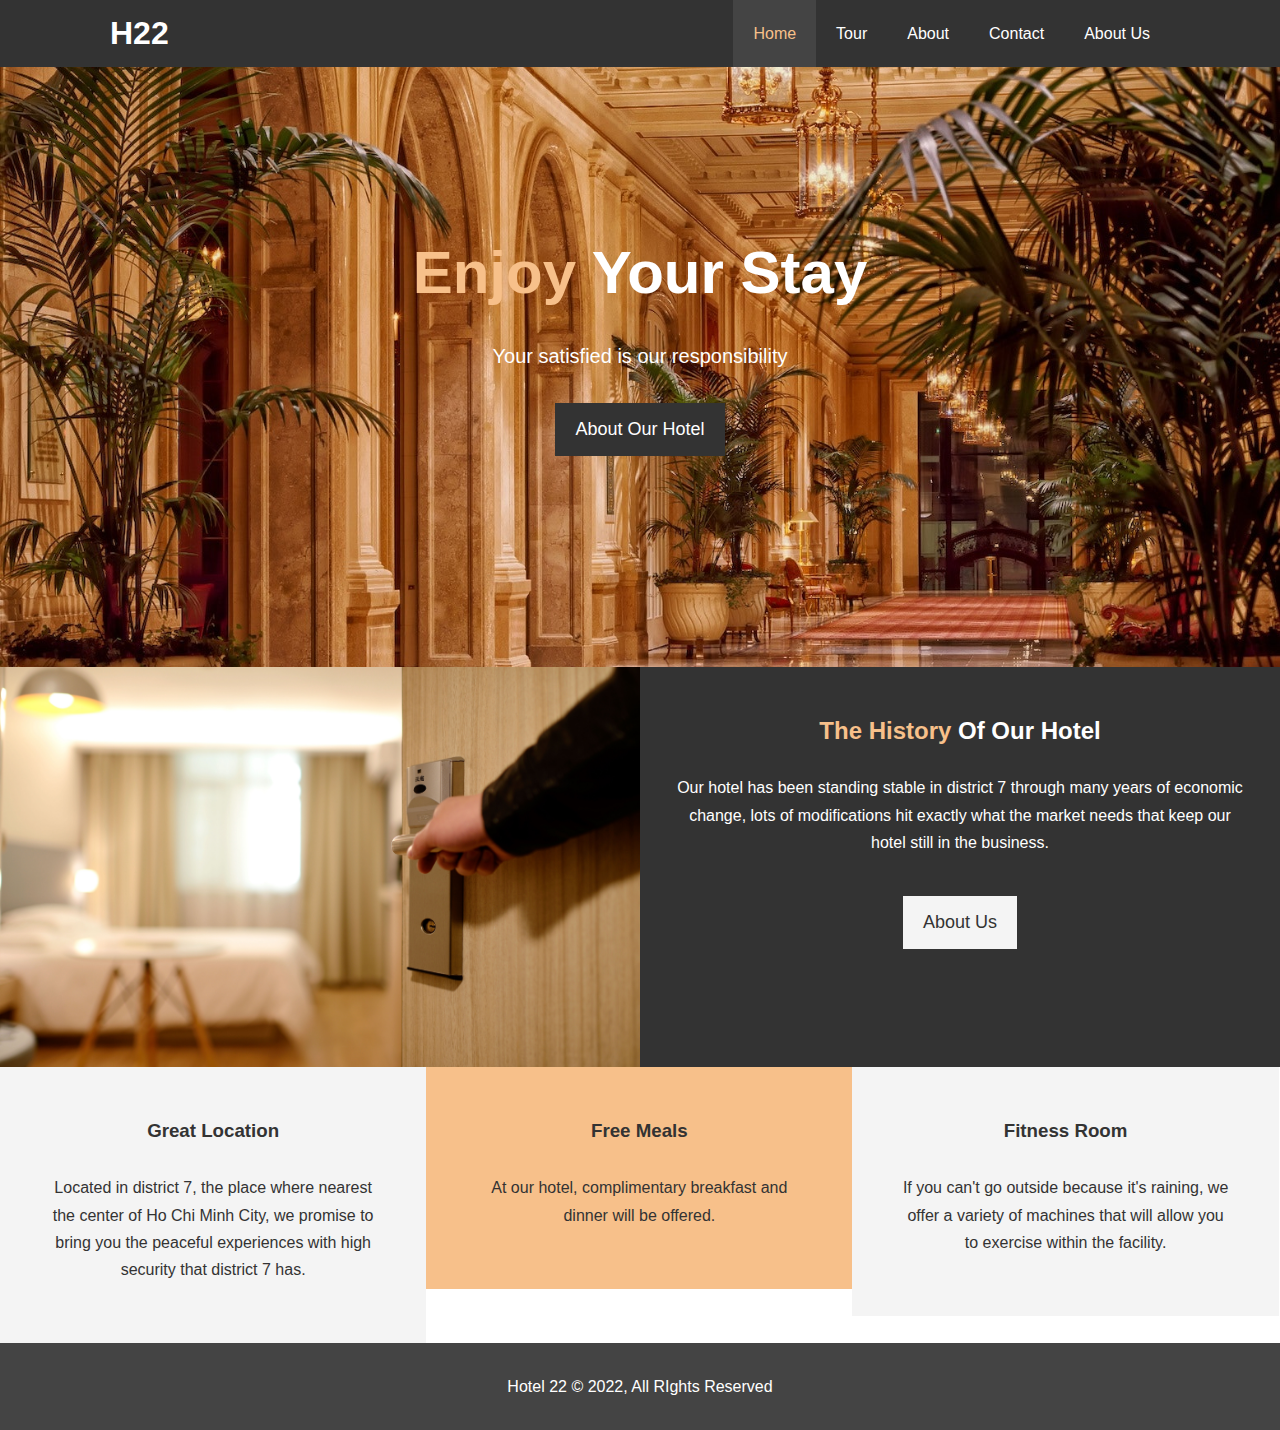
<file: index.html>
<!DOCTYPE html>
<html lang="en">
<head>
  <meta charset="UTF-8">
  <meta name="viewport" content="width=device-width, initial-scale=1.0">
  <meta http-equiv="X-UA-Compatible" content="ie=edge">
  <meta name="description" content="Welcome to the most extraordinary hotel in HCMC">
  <meta name="keywords" content="hotel,HCMC hotel,22 hotel">
  <link rel="stylesheet" href="https://use.fontawesome.com/releases/v5.6.1/css/all.css" integrity="sha384-gfdkjb5BdAXd+lj+gudLWI+BXq4IuLW5IT+brZEZsLFm++aCMlF1V92rMkPaX4PP" crossorigin="anonymous">
  <link rel="stylesheet" href="css/style.css">
  <title>Hotel22 | Welcome</title>
</head>
<body>
  <header>
    <nav id="navbar">
      <div class="container">
        <h1 class="logo"><a href="index.html">H22</a></h1>
        <ul>
          <li><a class="current" href="index.html">Home</a></li>
          <li><a href="tour.html">Tour</a></li>
          <li><a href="about.html">About</a></li>
          <li><a href="contact.html">Contact</a></li>
          <li><a href="aboutUs.html">About Us</a></li>
        </ul>
      </div>
    </nav>

    <div id="showcase">
      <div class="container">
        <div class="showcase-content">
          <h1><span class="text-primary">Enjoy</span> Your Stay</h1>
          <p class="lead">Your satisfied is our responsibility</p>
          <a class="btn" href="about.html">About Our Hotel</a>
        </div>
      </div>
    </div>
  </header>

  <section id="home-info" class="bg-dark">
    <div class="info-img"></div>
    <div class="info-content">
      <h2><span class="text-primary">The History</span> Of Our Hotel</h2>
      <p>
        Our hotel has been standing stable in district 7 through many years of economic change, lots of modifications hit exactly what the market needs that keep our hotel still in the business.
      </p>
      <a href="about.html" class="btn btn-light">About Us</a>
    </div>
  </section>

  <section id="features">
    <div class="box bg-light">
      <i class="fas fa-hotel fa-3x"></i>
      <h3>Great Location</h3>
      <p>Located in district 7, the place where nearest the center of Ho Chi Minh City, we promise to bring you the peaceful experiences with high security that district 7 has.</p>
    </div>
    <div class="box bg-primary">
        <i class="fas fa-utensils fa-3x"></i>
        <h3>Free Meals</h3>
        <p>At our hotel, complimentary breakfast and dinner will be offered.</p>
    </div>
    <div class="box bg-light">
        <i class="fas fa-dumbbell fa-3x"></i>
        <h3>Fitness Room</h3>
        <p>If you can't go outside because it's raining, we offer a variety of machines that will allow you to exercise within the facility.</p>
    </div>
  </section>

  <div class="clr"></div>

  <footer id="main-footer">
    <p>Hotel 22 &copy; 2022, All RIghts Reserved</p>
  </footer>
</body>
</html>
</file>
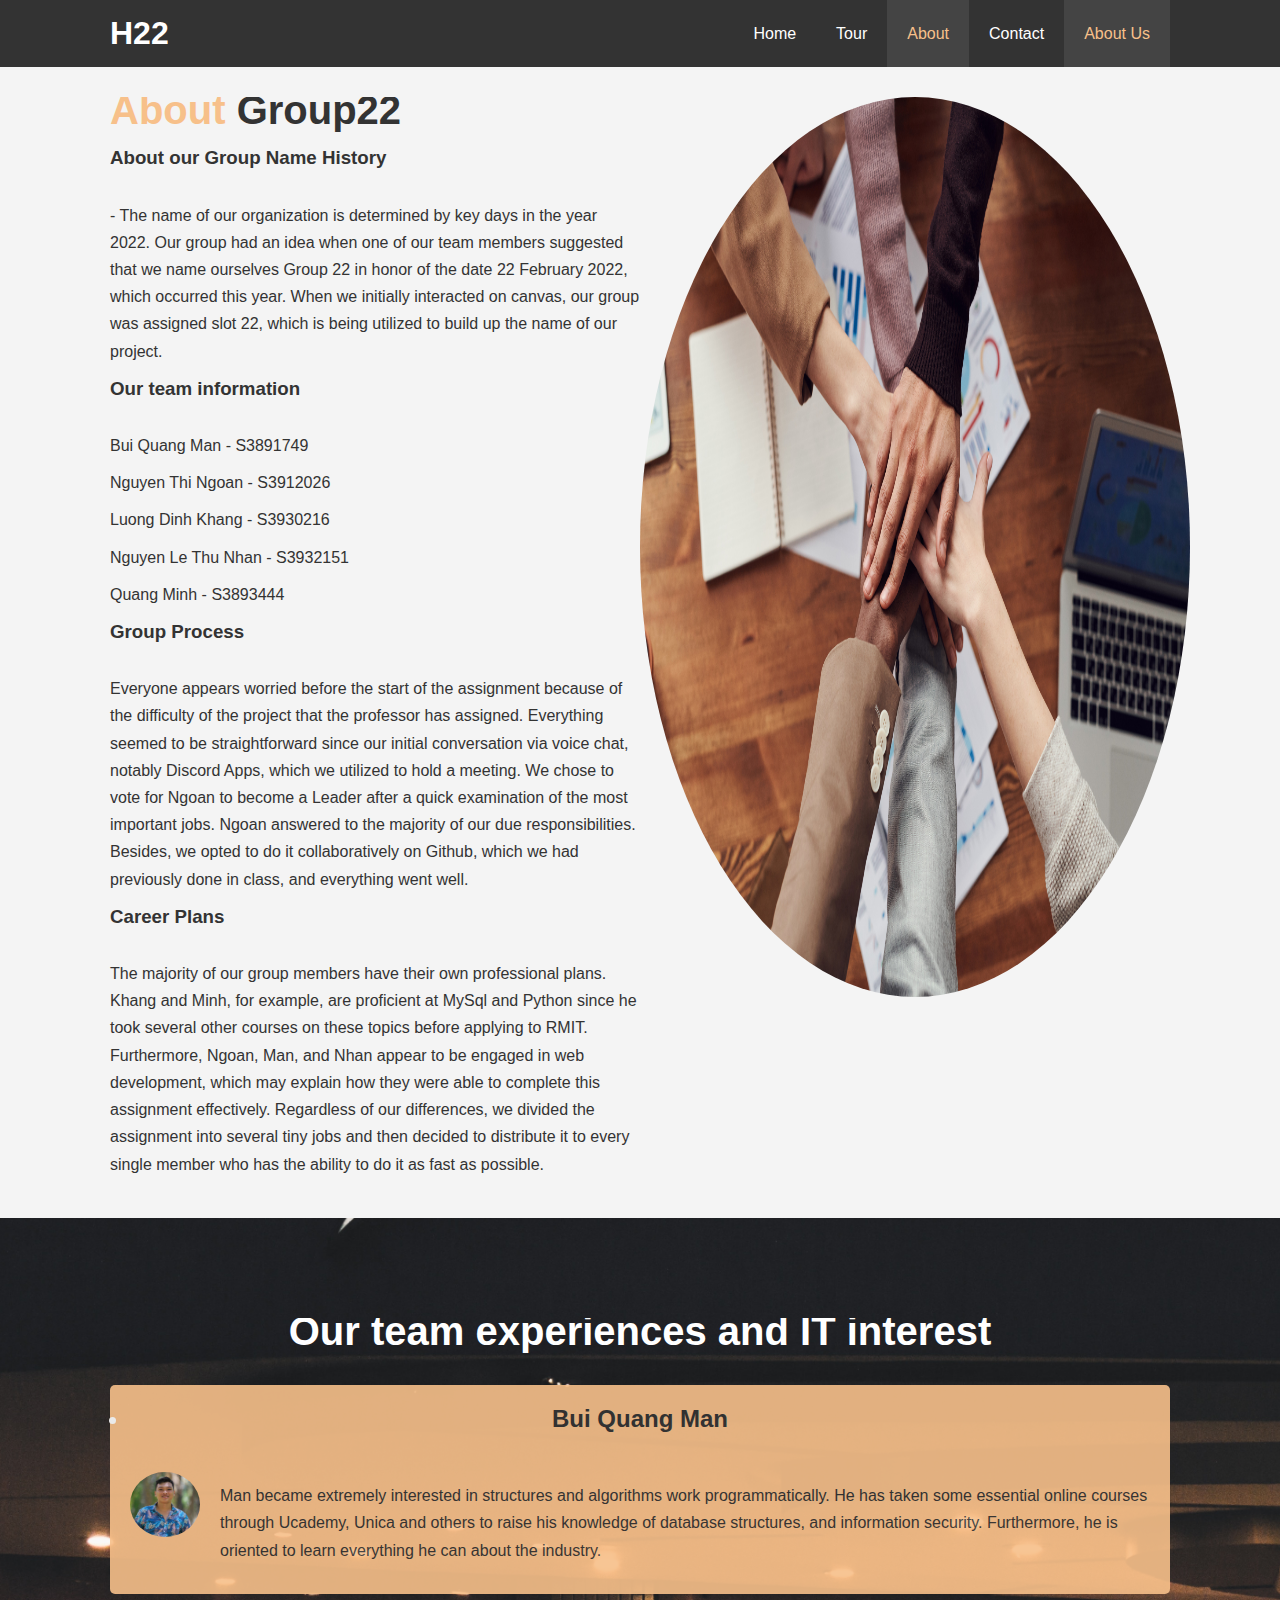
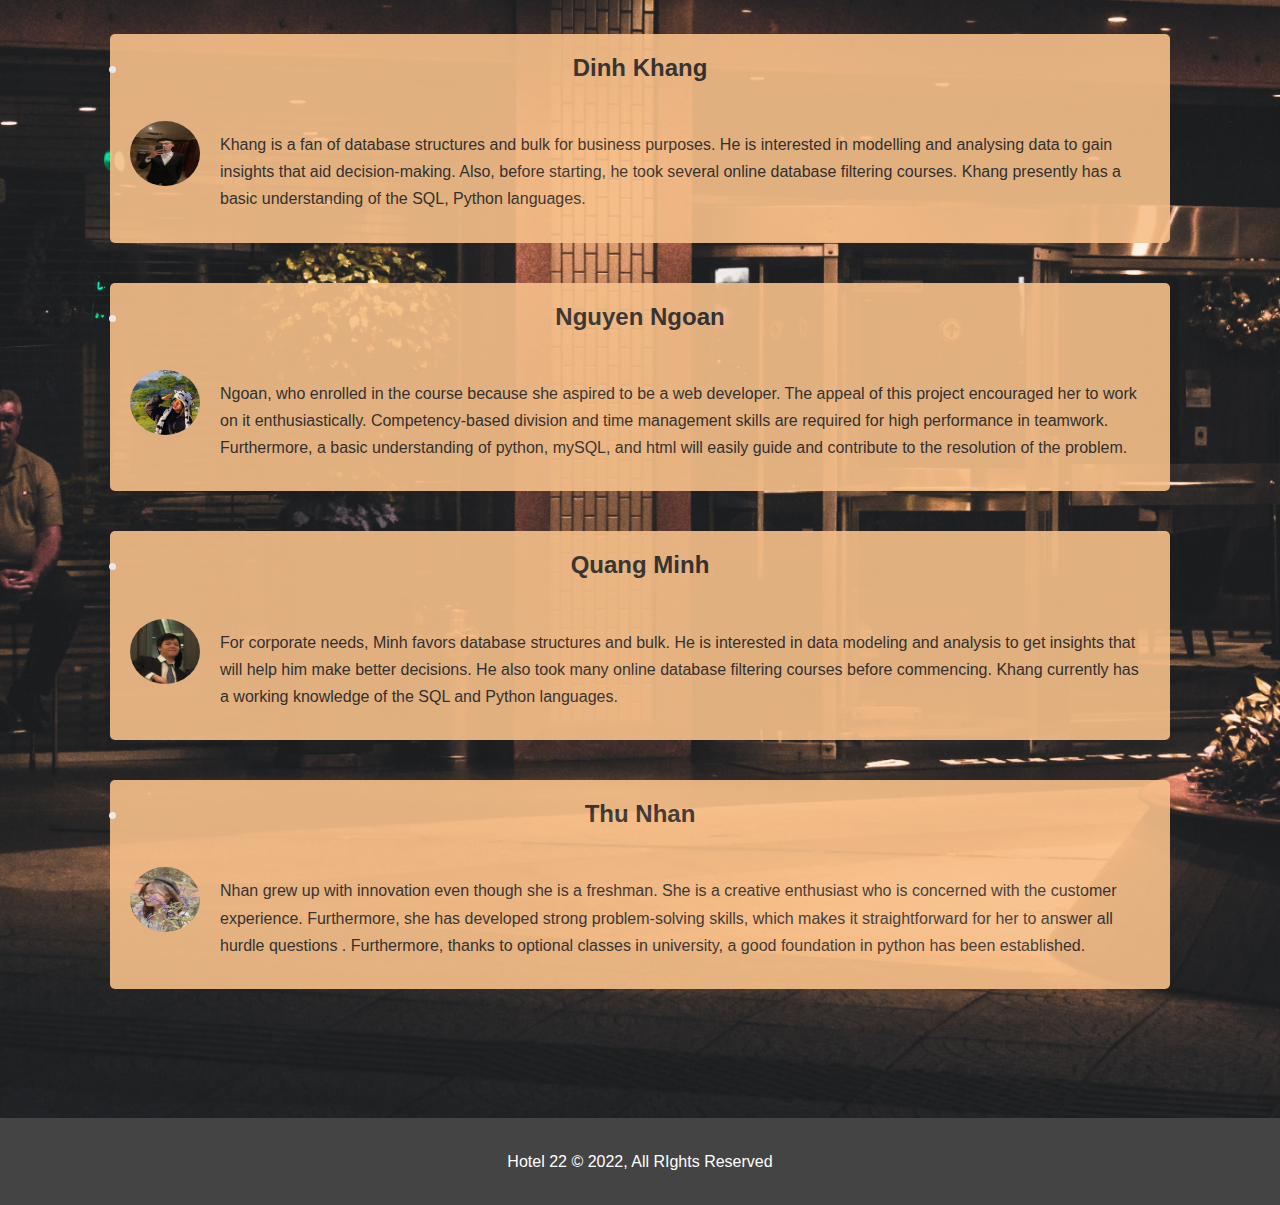
<file: aboutUs.html>
<!DOCTYPE html>
<html lang="en">
<head>
  <meta charset="UTF-8">
  <meta name="viewport" content="width=device-width, initial-scale=1.0">
  <meta http-equiv="X-UA-Compatible" content="ie=edge">
  <meta name="description" content="Welcome to the most extraordinary hotel ">
  <meta name="keywords" content="hotel,D7 hotel,HCMC hotel">
  <link rel="stylesheet" href="css/style.css">
  <title>Hotel 22 | About Us</title>
</head>
<body>
  <header>
    <nav id="navbar">
      <div class="container">
        <h1 class="logo"><a href="index.html">H22</a></h1>
        <ul>
          <li><a href="index.html">Home</a></li>
          <li><a href="tour.html">Tour</a></li>
          <li><a class="current" href="about.html">About</a></li>
          <li><a href="contact.html">Contact</a></li>
          <li><a class="current" href="aboutUs.html">About Us</a></li>
        </ul>
      </div>
    </nav>
  </header>

  <section id="about-info" class="bg-light py-3">
    <div class="container">
      <div class="info-left">
        <h1 class="l-heading"><span class="text-primary">About</span> Group22</h1>
        <h3>About our Group Name History</h3>
        <p>- The name of our organization is determined by key days in the year 2022. Our group had an idea when one of our team members suggested that we name ourselves Group 22 in honor of the date 22 February 2022, which occurred this year. When we initially interacted on canvas, our group was assigned slot 22, which is being utilized to build up the name of our project.</p>
        <h3>Our team information</h3>
        <p>Bui Quang Man - S3891749</p>
            <p>Nguyen Thi Ngoan - S3912026</p>
            <p>Luong Dinh Khang - S3930216</p>
            <p>Nguyen Le Thu Nhan - S3932151</p>
            <p>Quang Minh - S3893444</p>

        <h3>Group Process</h3>
        <p>
            Everyone appears worried before the start of the assignment because of the difficulty of the project that the professor has assigned. Everything seemed to be straightforward since our initial conversation via voice chat, notably Discord Apps, which we utilized to hold a meeting. We chose to vote for Ngoan to become a Leader after a quick examination of the most important jobs. Ngoan answered to the majority of our due responsibilities. Besides, we opted to do it collaboratively on Github, which we had previously done in class, and everything went well.
        </p>
        <h3>Career Plans</h3>
        <p>The majority of our group members have their own professional plans. Khang and Minh, for example, are proficient at MySql and Python since he took several other courses on these topics before applying to RMIT. Furthermore, Ngoan, Man, and Nhan appear to be engaged in web development, which may explain how they were able to complete this assignment effectively. Regardless of our differences, we divided the assignment into several tiny jobs and then decided to distribute it to every single member who has the ability to do it as fast as possible.

        </p>
      </div>
      <div class="info-right">
        <img src="./img/photo-99.jpg" alt="groupwork" style="width:550px;height:900px;">
      </div>
    </div>
  </section>

  <div class="clr"></div>

  <section id="testimonials" class="py-3">
    <div class="container">
      <h2 class="l-heading">Our team experiences and IT interest</h2>
      <div class="testimonial bg-primary">
        <h2><li><a href="https://github.com/S3891749">Bui Quang Man</a></li>
        </h2>
        <img src="./img/person-1.jpg" alt="Man" style="width:70px;height:65px;">
        <p>Man became extremely interested in structures and algorithms work programmatically. He has taken some essential online courses through Ucademy, Unica and others to raise his knowledge of database structures, and information security. Furthermore, he is oriented to learn everything he can about the industry.</p>
      </div>
      <div class="testimonial bg-primary">
        <h2><li><a href="https://github.com/s3930216">Dinh Khang</a></li>
        </h2>
        <img src="./img/person-1111.jpg" alt="Khang" style="width:70px;height:65px;">
        <p>Khang is a fan of database structures and bulk for business purposes. He is interested in modelling and analysing data to gain insights that aid decision-making. Also, before starting, he took several online database filtering courses. Khang presently has a basic understanding of the SQL, Python languages.</p>
      </div>
      <div class="testimonial bg-primary">
        <h2><li><a href="https://github.com/Yuuminguyen">Nguyen Ngoan</a></li>
        </h2>
        <img src="./img/person-10.jpg" alt="Ngoan" style="width:70px;height:65px;">
        <p>Ngoan, who enrolled in the course because she aspired to be a web developer. The appeal of this project encouraged her to work on it enthusiastically. Competency-based division and time management skills are required for high performance in teamwork. Furthermore, a basic understanding of python, mySQL, and html will easily guide and contribute to the resolution of the problem.</p>
      </div>
      <div class="testimonial bg-primary">
        <h2><li><a href="https://github.com/HoDacQuangMinh">Quang Minh</a></li>
        </h2>
        <img src="./img/person-13.jpg" alt="Minh" style="width:70px;height:65px;">
        <p>For corporate needs, Minh favors database structures and bulk. He is interested in data modeling and analysis to get insights that will help him make better decisions. He also took many online database filtering courses before commencing. Khang currently has a working knowledge of the SQL and Python languages.</p>
      </div>

      <div class="testimonial bg-primary">
        <h2><li><a href="https://github.com/Nhannguyen21">Thu Nhan</a></li>
        </h2>
          <img src="./img/person-112.jpg" alt="Nhan" style="width:70px;height:65px;">
          <p>Nhan grew up with innovation even though she is a freshman. She is a creative enthusiast who is concerned with the customer experience. Furthermore, she has developed strong problem-solving skills, which makes it straightforward for her to answer all hurdle questions . Furthermore, thanks to optional classes in university, a good foundation in python has been established.</p>
        </div>
        </div>
    </div>
  </section>

  <footer id="main-footer">
    <p>Hotel 22 &copy; 2022, All RIghts Reserved</p>
  </footer>
</body>
</html>
</file>
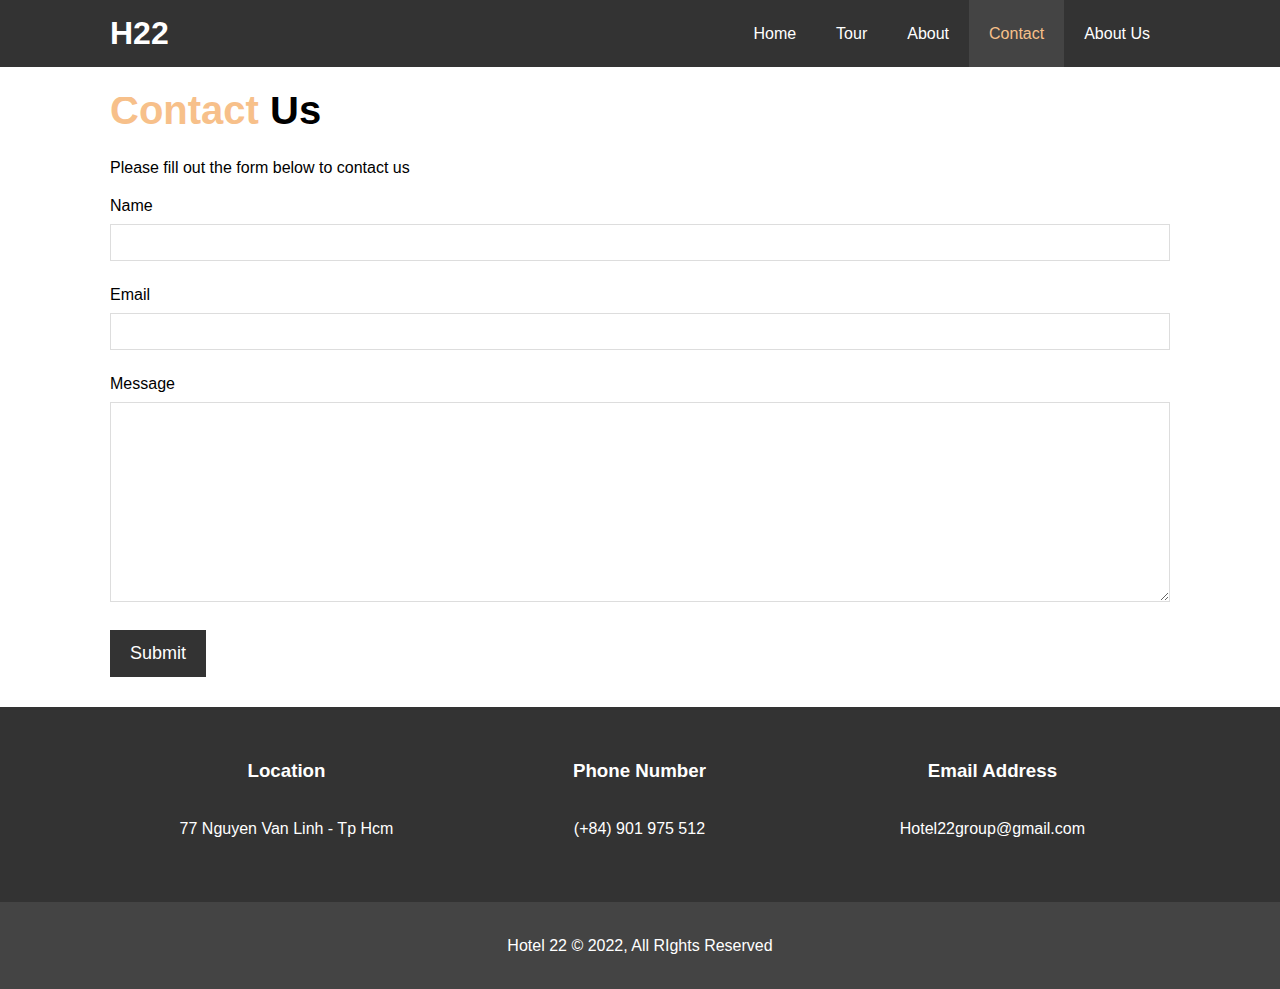
<file: contact.html>
<!DOCTYPE html>
<html lang="en">
<head>
  <meta charset="UTF-8">
  <meta name="viewport" content="width=device-width, initial-scale=1.0">
  <meta http-equiv="X-UA-Compatible" content="ie=edge">
  <meta name="description" content="Welcome to the most extraordinary hotel">
  <meta name="keywords" content="hotel,D7 hotel,HCMC hotel">
  <link rel="stylesheet" href="https://use.fontawesome.com/releases/v5.6.1/css/all.css" integrity="sha384-gfdkjb5BdAXd+lj+gudLWI+BXq4IuLW5IT+brZEZsLFm++aCMlF1V92rMkPaX4PP" crossorigin="anonymous">
  <link rel="stylesheet" href="css/style.css">
  <title>Hotel 22 | Contact</title>
</head>
<body>
  <header>
    <nav id="navbar">
      <div class="container">
        <h1 class="logo"><a href="index.html">H22</a></h1>
        <ul>
          <li><a href="index.html">Home</a></li>
          <li><a href="tour.html">Tour</a></li>
          <li><a href="about.html">About</a></li>
          <li><a class="current" href="contact.html">Contact</a></li>
          <li><a href="aboutUs.html">About Us</a></li>
        </ul>
      </div>
    </nav>
  </header>

  <section id="contact-form" class="py-3">
    <div class="container">
      <h1 class="l-heading"><span class="text-primary">Contact</span> Us</h1>
      <p>Please fill out the form below to contact us</p>
      <form action="process.php">
        <div class="form-group">
          <label for="name">Name</label>
          <input type="text" name="name" id="name">
        </div>
        <div class="form-group">
          <label for="email">Email</label>
          <input type="email" name="email" id="email">
        </div>
        <div class="form-group">
          <label for="message">Message</label>
          <textarea name="message" id="message"></textarea>
        </div>
        <button type="submit" class="btn">Submit</button>
      </form>
    </div>
  </section>

  <section id="contact-info" class="bg-dark">
    <div class="container">
        <div class="box">
            <i class="fas fa-hotel fa-3x"></i>
            <h3>Location</h3>
            <p>77 Nguyen Van Linh - Tp Hcm</p>
          </div>
          <div class="box">
              <i class="fas fa-phone fa-3x"></i>
              <h3>Phone Number</h3>
              <p>(+84) 901 975 512</p>
          </div>
          <div class="box">
              <i class="fas fa-envelope fa-3x"></i>
              <h3>Email Address</h3>
              <p>Hotel22group@gmail.com</p>
          </div>
    </div>
  </section>

  <footer id="main-footer">
    <p>Hotel 22 &copy; 2022, All RIghts Reserved</p>
  </footer>
</body>
</html>
</file>
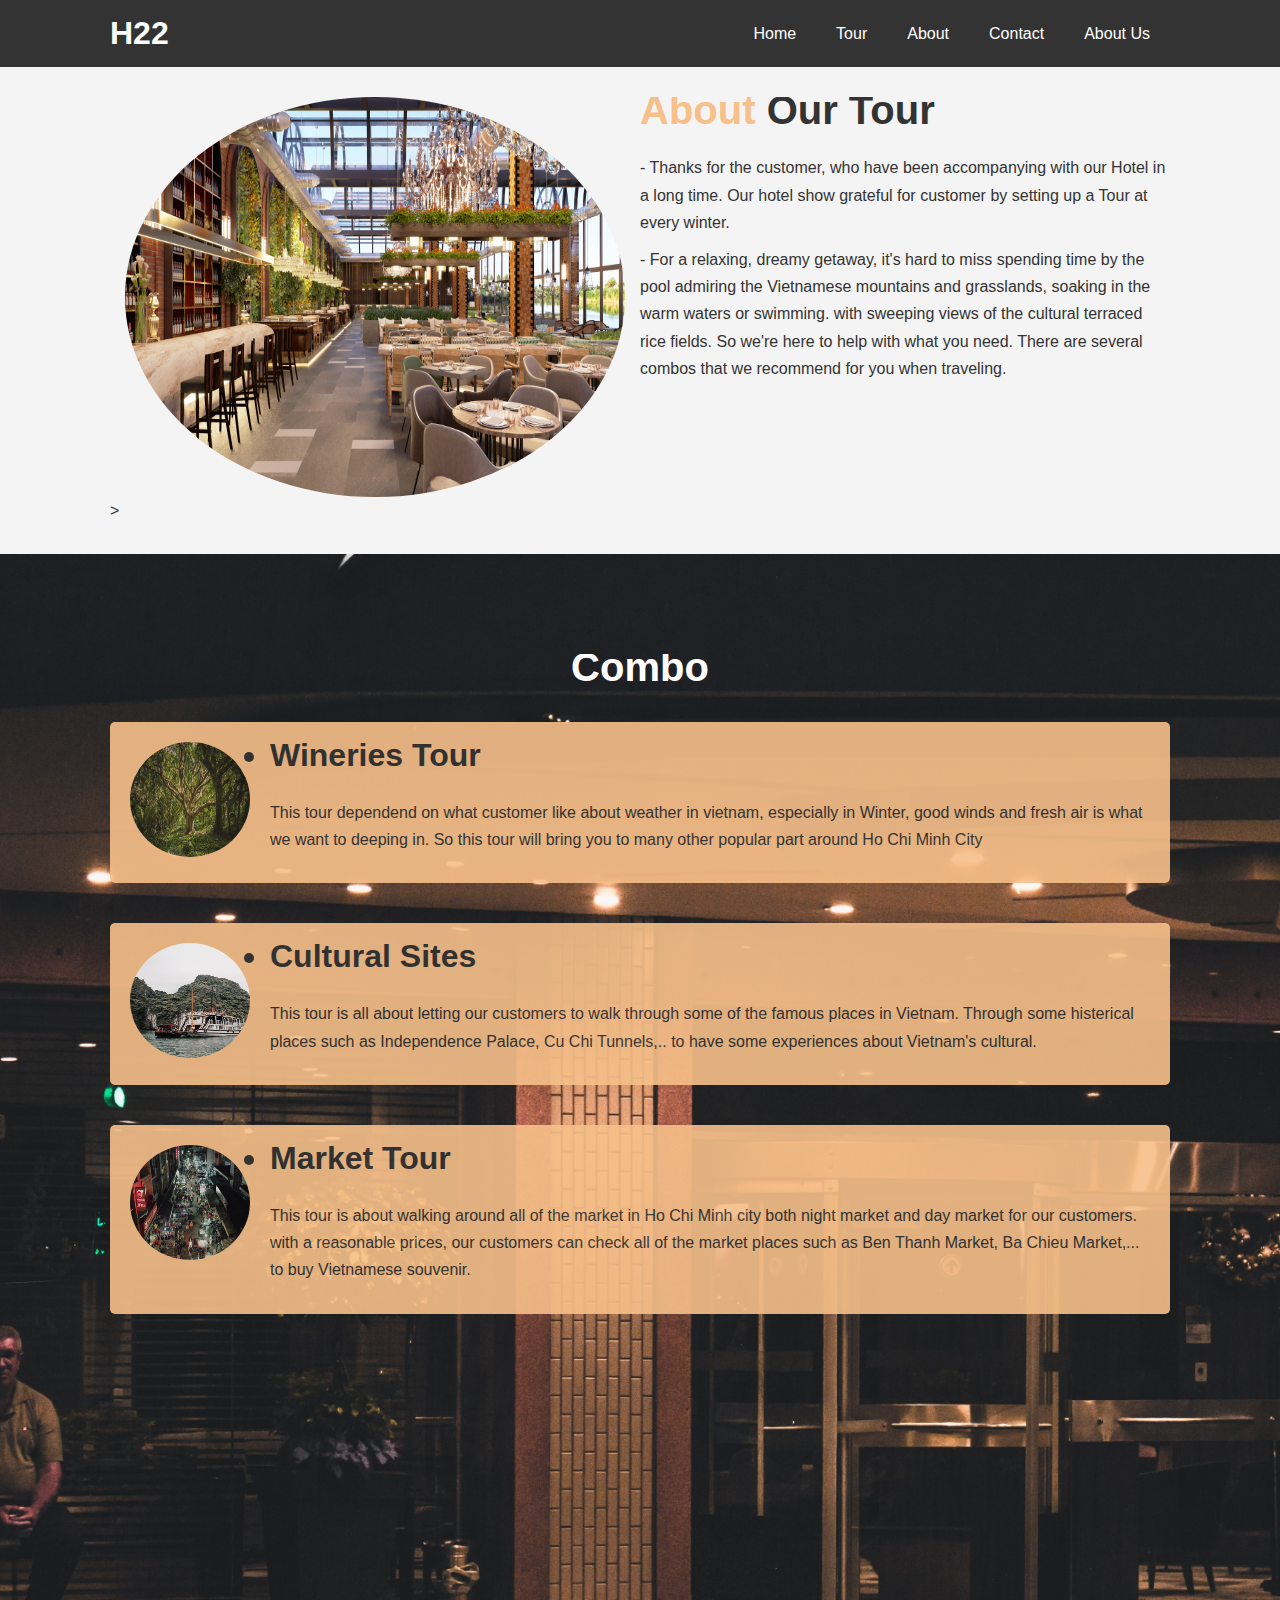
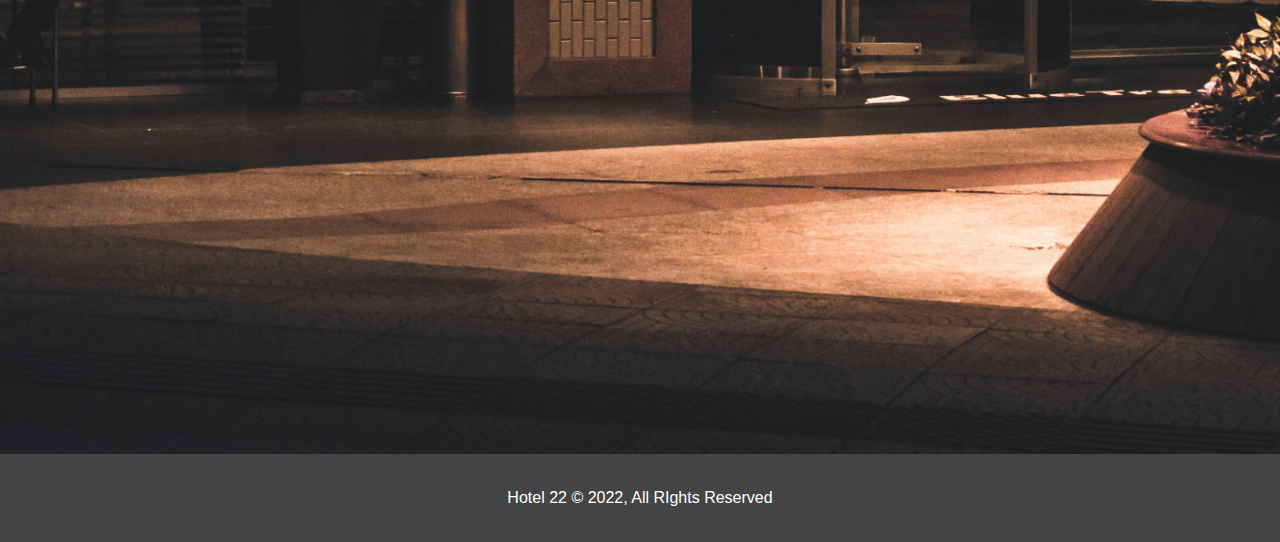
<file: tour.html>
<!DOCTYPE html>
<html lang="en">
<head>
  <meta charset="UTF-8">
  <meta name="viewport" content="width=device-width, initial-scale=1.0">
  <meta http-equiv="X-UA-Compatible" content="ie=edge">
  <meta name="description" content="Welcome to the most extraordinary hotel">
  <meta name="keywords" content="hotel,D7 hotel,HCMC hotel">
  <link rel="stylesheet" href="css/style.css">
  <title>Hotel 22 | Tour</title>
</head>
<body>
  <header>
    <nav id="navbar">
      <div class="container">
        <h1 class="logo"><a href="index.html">H22</a></h1>
        <ul>
          <li><a href="index.html">Home</a></li>
          <li><a href="tour.html">Tour</a></li>
          <li><a href="about.html">About</a></li>
          <li><a href="contact.html">Contact</a></li>
          <li><a href="aboutUs.html">About Us</a></li>
        </ul>
      </div>
    </nav>
  </header>

  <section id="about-info" class="bg-light py-3">
    <div class="container">
      <div class="info-right">
        <h1 class="l-heading"><span class="text-primary">About</span> Our Tour</h1>
        <p>- Thanks for the customer, who have been accompanying with our Hotel in a long time. Our hotel show grateful for customer by setting up a Tour at every winter.</p>
        <p>- For a relaxing, dreamy getaway, it's hard to miss spending time by the pool admiring the Vietnamese mountains and grasslands, soaking in the warm waters or swimming. with sweeping views of the cultural terraced rice fields. So we're here to help with what you need. There are several combos that we recommend for you when traveling.

        </p>
      </div>
      <div class="info-right">
        <img src="./img/photo-20.jpg" alt="hotel" style="width:500px;height:400px;">>
      </div>
    </div>
  </section>

  <div class="clr"></div>

  <section id="testimonials" class="py-3">
    <div class="container">
      <h2 class="l-heading">Combo</h2>
      <div class="testimonial bg-primary">
        <img src="./img/photo-22.jpg" alt="Park" style="width:120px;height:115px;">
        <h1><li><a href="contact.html">Wineries Tour</a></li>
        </h1>
        <p>This tour dependend on what customer like about weather in vietnam, especially in Winter, good winds and fresh air is what we want to deeping in. So this tour will bring you to many other popular part around Ho Chi Minh City</p>
      </div>
      <div class="testimonial bg-primary">
        <img src="./img/photo36.jpg" alt="Cutural" style="width:120px;height:115px;">
        <h1><li><a href="contact.html">Cultural Sites</a></li>
        </h1>
        <p>This tour is all about letting our customers to walk through some of the famous places in Vietnam. Through some histerical places such as Independence Palace, Cu Chi Tunnels,.. to have some experiences about Vietnam's cultural. </p>
      </div>
      <div class="testimonial bg-primary">
        <img src="./img/photo-25.jpg" alt="market" style="width:120px;height:115px;">
        <h1><li><a href="contact.html">Market Tour</a></li>
        </h1>
        <p>This tour is about walking around all of the market in Ho Chi Minh city both night market and day market for our customers. with a reasonable prices, our customers can check all of the market places such as Ben Thanh Market, Ba Chieu Market,... to buy Vietnamese souvenir.</p>
      </div>
    </div>
  </section>

  <footer id="main-footer">
    <p>Hotel 22 &copy; 2022, All RIghts Reserved</p>
  </footer>
</body>
</html>
</file>
<file: css/style.css>
/* Reset */
* {
  margin: 0;
  padding:0;
  box-sizing: border-box;
}

/* Main Styling */
html,body {
  font-family: 'Segoe UI', Tahoma, Geneva, Verdana, sans-serif;
  line-height: 1.7em;
}

a {
  color: #333;
  text-decoration: none;
}

h1, h2, h3 {
  padding-bottom: 20px;
}

p {
  margin: 10px 0;
}

/* Utility Classes */
.container {
  margin: auto;
  max-width: 1100px;
  overflow: auto;
  padding: 0 20px;
}

.text-primary {
  color: #f7c08a;
}

.lead {
  font-size: 20px;
}

.btn {
  display: inline-block;
  font-size: 18px;
  color: #fff;
  background: #333;
  padding: 13px 20px;
  border: none;
  cursor: pointer;
}

.btn:hover {
  background: #f7c08a;
  color: #333;
}

.btn-light {
  background: #f4f4f4;
  color: #333;
}

.bg-dark {
  background: #333;
  color: #fff;
}

.bg-light {
  background: #f4f4f4;
  color: #333;
}

.bg-primary {
  background: #f7c08a;
  color: #333;
}

.clr {
  clear: both;
}

.l-heading {
  font-size: 40px;
}

/* Padding */
.py-1 { padding: 10px 0; }
.py-2 { padding: 20px 0; }
.py-3 { padding: 30px 0; }

/* Navbar */
#navbar {
  background: #333;
  color: #fff;
  overflow: auto;
}

#navbar a {
  color: #fff;
}

#navbar h1 {
  float: left;
  padding-top: 20px;
}

#navbar ul {
  list-style: none;
  float: right;
}

#navbar ul li {
  float: left;
}

#navbar ul li a {
  display: block;
  padding: 20px;
  text-align: center;
}

#navbar ul li a:hover, 
#navbar ul li a.current {
  background: #444;
  color: #f7c08a;
}

/* Showcase */
#showcase {
  background: url('../img/showcase.jpg') no-repeat center center/cover;
  height: 600px;
}

#showcase .showcase-content {
  color: #fff;
  text-align: center;
  padding-top: 170px;
}

#showcase .showcase-content h1 {
  font-size: 60px;
  line-height: 1.2em;
}

#showcase .showcase-content p {
  padding-bottom: 20px;
  line-height: 1.7em;
}

/* Home Info */
#home-info {
  height: 400px;
}

#home-info .info-img {
  float: left;
  width: 50%;
  background: url('../img/photo-1.jpg') no-repeat center center/cover;
  min-height: 100%;
}

#home-info .info-content {
  float: right;
  width: 50%;
  height: 100%;
  text-align: center;
  padding: 50px 30px;
  overflow: hidden;
}

#home-info .info-content p {
  padding-bottom: 30px;
}

/* Features */
.box {
  float: left;
  width: 33.3%;
  padding: 50px;
  text-align:center;
}

.box i {
  margin-bottom: 10px;
}

/* About Info */
#about-info .info-right {
  float: right;
  width: 50%;
  min-height: 100%;
}

#about-info .info-right img {
  display: block;
  margin: auto;
  width: 70%;
  border-radius: 50%;
}

#about-info .info-left {
  float: left;
  width: 50%;
  min-height: 100%;
}

/* Testimonials */
#testimonials {
  height: 1500px;
  background: url('../img/test-bg.jpg') no-repeat center center/cover;
  padding-top: 100px;
}

#testimonials h2 {
  color: #fff;
  text-align: center;
  padding-bottom: 40px;
}

#testimonials .testimonial {
  padding: 20px;
  margin-bottom: 40px;
  border-radius: 5px;
  opacity: 0.9;
}

#testimonials .testimonial img {
  width: 100px;
  float: left;
  margin-right: 20px;
  border-radius: 50%;
}

/* Contact Form */
#contact-form .form-group {
  margin-bottom: 20px;
}

#contact-form label {
  display: block;
  margin-bottom: 5px;
}

#contact-form input, 
#contact-form textarea {
  width: 100%;
  padding: 10px;
  border: 1px #ddd solid;
}

#contact-form textarea {
  height: 200px;
}

#contact-form input:focus, 
#contact-form textarea:focus {
  outline: none;
  border-color: #f7c08a;
}

/* Footer */
#main-footer {
  text-align: center;
  background: #444;
  color: #fff;
  padding: 20px;
}
</file>
